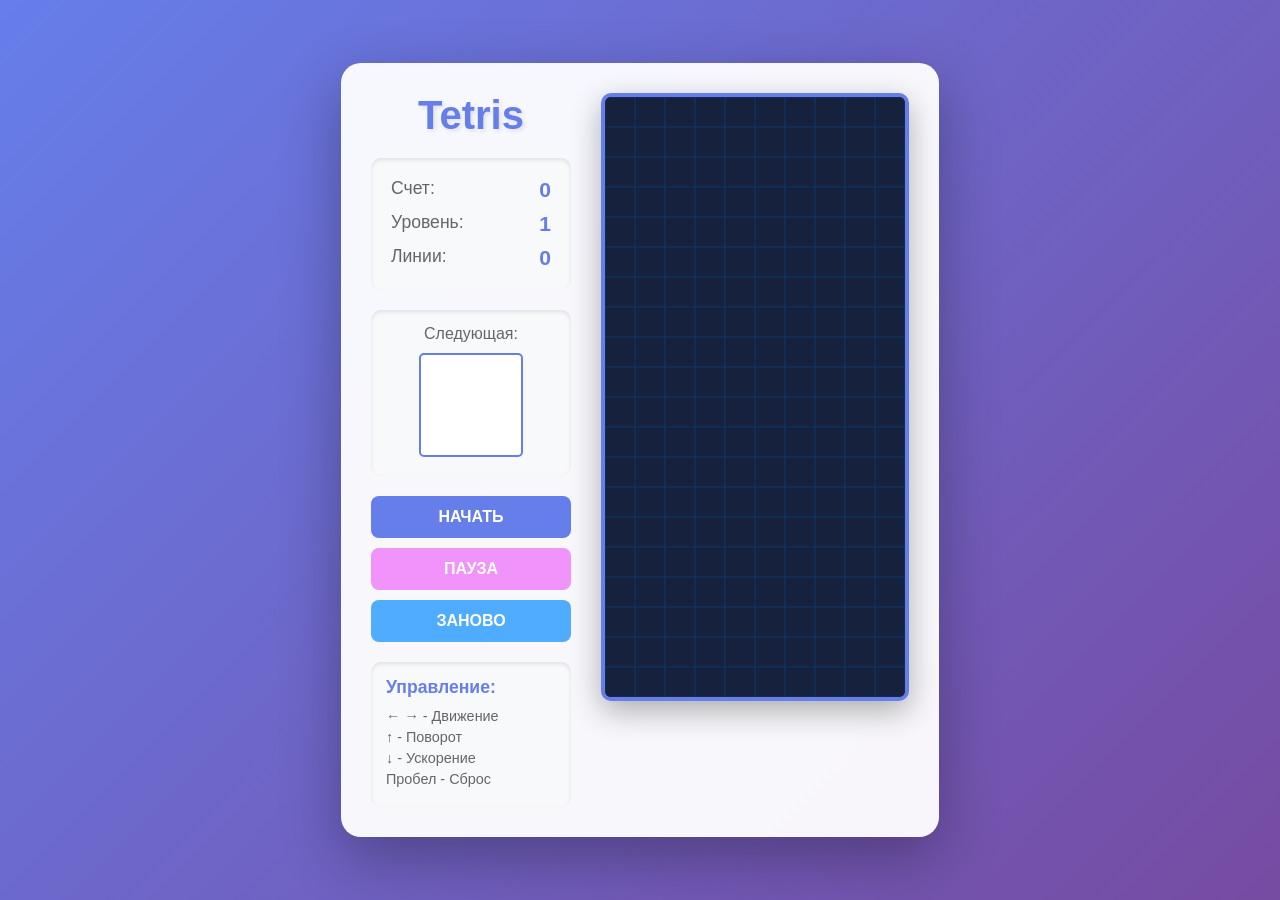
<file: index.html>
<!DOCTYPE html>
<html lang="ru">
<head>
    <meta charset="UTF-8">
    <meta name="viewport" content="width=device-width, initial-scale=1.0, maximum-scale=1.0, user-scalable=no">
    <meta name="apple-mobile-web-app-capable" content="yes">
    <meta name="apple-mobile-web-app-status-bar-style" content="black-translucent">
    <title>Tetris</title>
    <link rel="stylesheet" href="style.css">
</head>
<body>
    <div class="container">
        <div class="game-info">
            <h1>Tetris</h1>
            <div class="score-board">
                <div class="score-item">
                    <span class="label">Счет:</span>
                    <span id="score" class="value">0</span>
                </div>
                <div class="score-item">
                    <span class="label">Уровень:</span>
                    <span id="level" class="value">1</span>
                </div>
                <div class="score-item">
                    <span class="label">Линии:</span>
                    <span id="lines" class="value">0</span>
                </div>
            </div>
            <div class="next-piece">
                <span class="label">Следующая:</span>
                <canvas id="next-piece" width="100" height="100"></canvas>
            </div>
            <div class="controls">
                <button id="start-button">Начать</button>
                <button id="pause-button">Пауза</button>
                <button id="restart-button">Заново</button>
            </div>
            <div class="instructions">
                <h3>Управление:</h3>
                <p>← → - Движение</p>
                <p>↑ - Поворот</p>
                <p>↓ - Ускорение</p>
                <p>Пробел - Сброс</p>
            </div>
            <div class="touch-controls">
                <div class="touch-row">
                    <button id="touch-rotate" class="touch-btn rotate-btn">↻</button>
                </div>
                <div class="touch-row">
                    <button id="touch-left" class="touch-btn">←</button>
                    <button id="touch-down" class="touch-btn">↓</button>
                    <button id="touch-right" class="touch-btn">→</button>
                </div>
                <div class="touch-row">
                    <button id="touch-drop" class="touch-btn drop-btn">⬇</button>
                </div>
            </div>
        </div>
        <div class="game-board">
            <canvas id="game-board" width="300" height="600"></canvas>
            <div id="game-over" class="game-over hidden">
                <h2>Игра окончена!</h2>
                <p>Ваш счет: <span id="final-score">0</span></p>
            </div>
            <div id="paused" class="paused hidden">
                <h2>Пауза</h2>
            </div>
        </div>
    </div>

    <!-- Domain Layer -->
    <script src="domain/value-objects/Position.js"></script>
    <script src="domain/value-objects/Shape.js"></script>
    <script src="domain/value-objects/Color.js"></script>
    <script src="domain/entities/Tetromino.js"></script>
    <script src="domain/entities/GameBoard.js"></script>
    <script src="domain/services/RotationService.js"></script>
    <script src="domain/services/CollisionService.js"></script>
    <script src="domain/services/LineClearService.js"></script>
    <script src="domain/repositories/GameRepository.js"></script>

    <!-- Application Layer -->
    <script src="application/ScoreCalculator.js"></script>
    <script src="application/GameState.js"></script>
    <script src="application/GameService.js"></script>

    <!-- Infrastructure Layer -->
    <script src="infrastructure/repositories/InMemoryGameRepository.js"></script>
    <script src="infrastructure/renderers/CanvasRenderer.js"></script>
    <script src="infrastructure/input/KeyboardInputHandler.js"></script>
    <script src="infrastructure/input/TouchInputHandler.js"></script>

    <!-- Presentation Layer -->
    <script src="presentation/GameController.js"></script>

    <!-- Entry Point -->
    <script src="main.js"></script>
</body>
</html>
</file>
<file: style.css>
* {
    margin: 0;
    padding: 0;
    box-sizing: border-box;
}

body {
    font-family: 'Arial', sans-serif;
    background: linear-gradient(135deg, #667eea 0%, #764ba2 100%);
    min-height: 100vh;
    display: flex;
    justify-content: center;
    align-items: center;
    padding: 20px;
}

.container {
    display: flex;
    gap: 30px;
    background: rgba(255, 255, 255, 0.95);
    padding: 30px;
    border-radius: 20px;
    box-shadow: 0 20px 60px rgba(0, 0, 0, 0.3);
}

.game-info {
    display: flex;
    flex-direction: column;
    gap: 20px;
    min-width: 200px;
}

.game-info h1 {
    color: #667eea;
    font-size: 2.5em;
    text-align: center;
    text-shadow: 2px 2px 4px rgba(0, 0, 0, 0.1);
}

.score-board {
    background: #f8f9fa;
    padding: 20px;
    border-radius: 10px;
    box-shadow: inset 0 2px 4px rgba(0, 0, 0, 0.1);
}

.score-item {
    display: flex;
    justify-content: space-between;
    margin-bottom: 10px;
    font-size: 1.1em;
}

.score-item:last-child {
    margin-bottom: 0;
}

.score-item .label {
    color: #666;
    font-weight: 500;
}

.score-item .value {
    color: #667eea;
    font-weight: bold;
    font-size: 1.2em;
}

.next-piece {
    background: #f8f9fa;
    padding: 15px;
    border-radius: 10px;
    text-align: center;
    box-shadow: inset 0 2px 4px rgba(0, 0, 0, 0.1);
}

.next-piece .label {
    display: block;
    color: #666;
    margin-bottom: 10px;
    font-weight: 500;
}

#next-piece {
    background: #fff;
    border: 2px solid #667eea;
    border-radius: 5px;
}

.controls {
    display: flex;
    flex-direction: column;
    gap: 10px;
}

.controls button {
    padding: 12px 20px;
    font-size: 1em;
    font-weight: bold;
    border: none;
    border-radius: 8px;
    cursor: pointer;
    transition: all 0.3s ease;
    text-transform: uppercase;
}

#start-button {
    background: #667eea;
    color: white;
}

#start-button:hover {
    background: #5568d3;
    transform: translateY(-2px);
    box-shadow: 0 4px 12px rgba(102, 126, 234, 0.4);
}

#pause-button {
    background: #f093fb;
    color: white;
}

#pause-button:hover {
    background: #e082ea;
    transform: translateY(-2px);
    box-shadow: 0 4px 12px rgba(240, 147, 251, 0.4);
}

#restart-button {
    background: #4facfe;
    color: white;
}

#restart-button:hover {
    background: #3e9be9;
    transform: translateY(-2px);
    box-shadow: 0 4px 12px rgba(79, 172, 254, 0.4);
}

.instructions {
    background: #f8f9fa;
    padding: 15px;
    border-radius: 10px;
    box-shadow: inset 0 2px 4px rgba(0, 0, 0, 0.1);
}

.instructions h3 {
    color: #667eea;
    margin-bottom: 10px;
    font-size: 1.1em;
}

.instructions p {
    color: #666;
    margin-bottom: 5px;
    font-size: 0.9em;
}

.game-board {
    position: relative;
}

#game-board {
    background: #1a1a2e;
    border: 4px solid #667eea;
    border-radius: 10px;
    box-shadow: 0 10px 30px rgba(0, 0, 0, 0.3);
}

.game-over {
    position: absolute;
    top: 50%;
    left: 50%;
    transform: translate(-50%, -50%);
    background: rgba(255, 255, 255, 0.95);
    padding: 40px;
    border-radius: 15px;
    text-align: center;
    box-shadow: 0 10px 40px rgba(0, 0, 0, 0.3);
    z-index: 10;
}

.game-over h2 {
    color: #e74c3c;
    margin-bottom: 20px;
    font-size: 2em;
}

.game-over p {
    color: #666;
    font-size: 1.2em;
}

.game-over #final-score {
    color: #667eea;
    font-weight: bold;
    font-size: 1.5em;
}

.paused {
    position: absolute;
    top: 50%;
    left: 50%;
    transform: translate(-50%, -50%);
    background: rgba(255, 255, 255, 0.95);
    padding: 40px;
    border-radius: 15px;
    text-align: center;
    box-shadow: 0 10px 40px rgba(0, 0, 0, 0.3);
    z-index: 10;
}

.paused h2 {
    color: #667eea;
    margin-bottom: 20px;
    font-size: 2em;
}

.hidden {
    display: none !important;
}

/* Touch Controls */
.touch-controls {
    display: none;
    background: #f8f9fa;
    padding: 15px;
    border-radius: 10px;
    box-shadow: inset 0 2px 4px rgba(0, 0, 0, 0.1);
}

.touch-row {
    display: flex;
    justify-content: center;
    gap: 10px;
    margin-bottom: 10px;
}

.touch-row:last-child {
    margin-bottom: 0;
}

.touch-btn {
    width: 60px;
    height: 60px;
    font-size: 24px;
    font-weight: bold;
    border: none;
    border-radius: 12px;
    cursor: pointer;
    background: #667eea;
    color: white;
    transition: all 0.2s ease;
    display: flex;
    align-items: center;
    justify-content: center;
    user-select: none;
    -webkit-user-select: none;
    -webkit-tap-highlight-color: transparent;
}

.touch-btn:active,
.touch-btn.active {
    transform: scale(0.95);
    background: #5568d3;
    box-shadow: 0 2px 8px rgba(102, 126, 234, 0.4);
}

.touch-btn.rotate-btn {
    background: #f093fb;
}

.touch-btn.rotate-btn:active,
.touch-btn.rotate-btn.active {
    background: #e082ea;
}

.touch-btn.drop-btn {
    background: #4facfe;
}

.touch-btn.drop-btn:active,
.touch-btn.drop-btn.active {
    background: #3e9be9;
}

/* Mobile Responsive Styles */
@media (max-width: 768px) {
    body {
        padding: 0;
        margin: 0;
        overflow: hidden;
        height: 100vh;
        width: 100vw;
    }
    
    .container {
        flex-direction: column;
        padding: 5px;
        gap: 5px;
        max-width: 100%;
        height: 100vh;
        overflow: hidden;
    }
    
    .game-info {
        min-width: auto;
        width: 100%;
        flex-shrink: 0;
        display: flex;
        flex-direction: row;
        flex-wrap: wrap;
        gap: 5px;
        align-items: center;
        justify-content: space-between;
    }
    
    .game-info h1 {
        font-size: 1.2em;
        margin: 0;
        flex: 0 0 auto;
    }
    
    .score-board {
        display: flex;
        flex-direction: row;
        gap: 10px;
        padding: 5px 10px;
        flex: 1;
        justify-content: center;
    }
    
    .score-item {
        font-size: 0.8em;
        margin-bottom: 0;
        flex: 0 0 auto;
    }
    
    .score-item .label {
        display: none;
    }
    
    .score-item .value {
        font-size: 1em;
    }
    
    .next-piece {
        display: flex;
        align-items: center;
        gap: 5px;
        padding: 5px;
        flex: 0 0 auto;
    }
    
    .next-piece .label {
        display: inline;
        margin-bottom: 0;
        font-size: 0.8em;
    }
    
    #next-piece {
        width: 40px;
        height: 40px;
        border-width: 1px;
    }
    
    .controls {
        display: flex;
        flex-direction: row;
        gap: 5px;
        padding: 5px;
        flex: 0 0 auto;
        order: 3;
    }
    
    .controls button {
        padding: 6px 10px;
        font-size: 0.65em;
        flex: 1;
    }
    
    .instructions {
        display: none;
    }
    
    .touch-controls {
        display: flex;
        flex-direction: row;
        flex-shrink: 0;
        padding: 5px;
        gap: 5px;
        justify-content: center;
        order: 2;
    }
    
    .touch-row {
        margin-bottom: 0;
        gap: 3px;
        display: flex;
        align-items: center;
    }
    
    .touch-btn {
        width: 40px;
        height: 40px;
        font-size: 16px;
    }
    
    .game-board {
        width: 100%;
        display: flex;
        justify-content: center;
        align-items: center;
        flex: 1;
        min-height: 0;
    }
    
    #game-board {
        max-width: 100%;
        max-height: 100%;
        height: auto;
        aspect-ratio: 1 / 2;
    }
    
    .game-over,
    .paused {
        padding: 20px;
        width: 80%;
        max-width: 250px;
    }
    
    .game-over h2,
    .paused h2 {
        font-size: 1.2em;
        margin-bottom: 10px;
    }
    
    .game-over p {
        font-size: 0.9em;
    }
}

@media (max-width: 480px) {
    .game-info h1 {
        font-size: 1em;
    }
    
    .score-item {
        font-size: 0.7em;
    }
    
    .score-item .value {
        font-size: 0.9em;
    }
    
    .next-piece .label {
        font-size: 0.7em;
    }
    
    #next-piece {
        width: 35px;
        height: 35px;
    }
    
    .controls button {
        padding: 5px 8px;
        font-size: 0.6em;
    }
    
    .touch-controls {
        gap: 3px;
    }
    
    .touch-btn {
        width: 35px;
        height: 35px;
        font-size: 14px;
    }
    
    .touch-row {
        gap: 2px;
    }
}

@media (max-width: 360px) {
    .game-info h1 {
        font-size: 0.9em;
    }
    
    .score-item {
        font-size: 0.65em;
    }
    
    .score-item .value {
        font-size: 0.8em;
    }
    
    .next-piece .label {
        font-size: 0.65em;
    }
    
    #next-piece {
        width: 30px;
        height: 30px;
    }
    
    .controls button {
        padding: 4px 6px;
        font-size: 0.55em;
    }
    
    .touch-controls {
        gap: 2px;
    }
    
    .touch-btn {
        width: 32px;
        height: 32px;
        font-size: 12px;
    }
    
    .touch-row {
        gap: 2px;
    }
}

/* Landscape mode for mobile */
@media (max-height: 600px) and (orientation: landscape) {
    body {
        padding: 0;
        margin: 0;
        overflow: hidden;
        height: 100vh;
        width: 100vw;
    }
    
    .container {
        flex-direction: row;
        flex-wrap: nowrap;
        padding: 5px;
        gap: 5px;
        height: 100vh;
        overflow: hidden;
    }
    
    .game-info {
        flex: 0 0 auto;
        min-width: 150px;
        display: flex;
        flex-direction: column;
        gap: 5px;
    }
    
    .game-info h1 {
        font-size: 1em;
        text-align: center;
    }
    
    .score-board {
        display: flex;
        flex-direction: column;
        gap: 5px;
        padding: 5px;
    }
    
    .score-item {
        font-size: 0.7em;
        flex-direction: row;
        justify-content: space-between;
    }
    
    .score-item .label {
        display: inline;
    }
    
    .next-piece {
        padding: 5px;
    }
    
    .next-piece .label {
        font-size: 0.7em;
    }
    
    #next-piece {
        width: 50px;
        height: 50px;
    }
    
    .controls {
        display: flex;
        flex-direction: column;
        gap: 5px;
        padding: 5px;
    }
    
    .controls button {
        padding: 8px 12px;
        font-size: 0.7em;
    }
    
    .game-board {
        flex: 1;
        display: flex;
        justify-content: center;
        align-items: center;
        min-height: 0;
    }
    
    #game-board {
        height: 90vh;
        width: auto;
        aspect-ratio: 1 / 2;
    }
    
    .instructions {
        display: none;
    }
    
    .touch-controls {
        display: block;
        flex: 0 0 auto;
        padding: 5px;
    }
    
    .touch-row {
        flex-direction: column;
        gap: 5px;
        margin-bottom: 0;
    }
    
    .touch-btn {
        width: 40px;
        height: 40px;
        font-size: 16px;
    }
}

/* Prevent text selection and zoom on touch devices */
* {
    -webkit-touch-callout: none;
    -webkit-user-select: none;
    -khtml-user-select: none;
    -moz-user-select: none;
    -ms-user-select: none;
    user-select: none;
}

/* Allow text selection for inputs and buttons */
input,
textarea,
button {
    -webkit-touch-callout: default;
    -webkit-user-select: text;
    -khtml-user-select: text;
    -moz-user-select: text;
    -ms-user-select: text;
    user-select: text;
}
</file>
